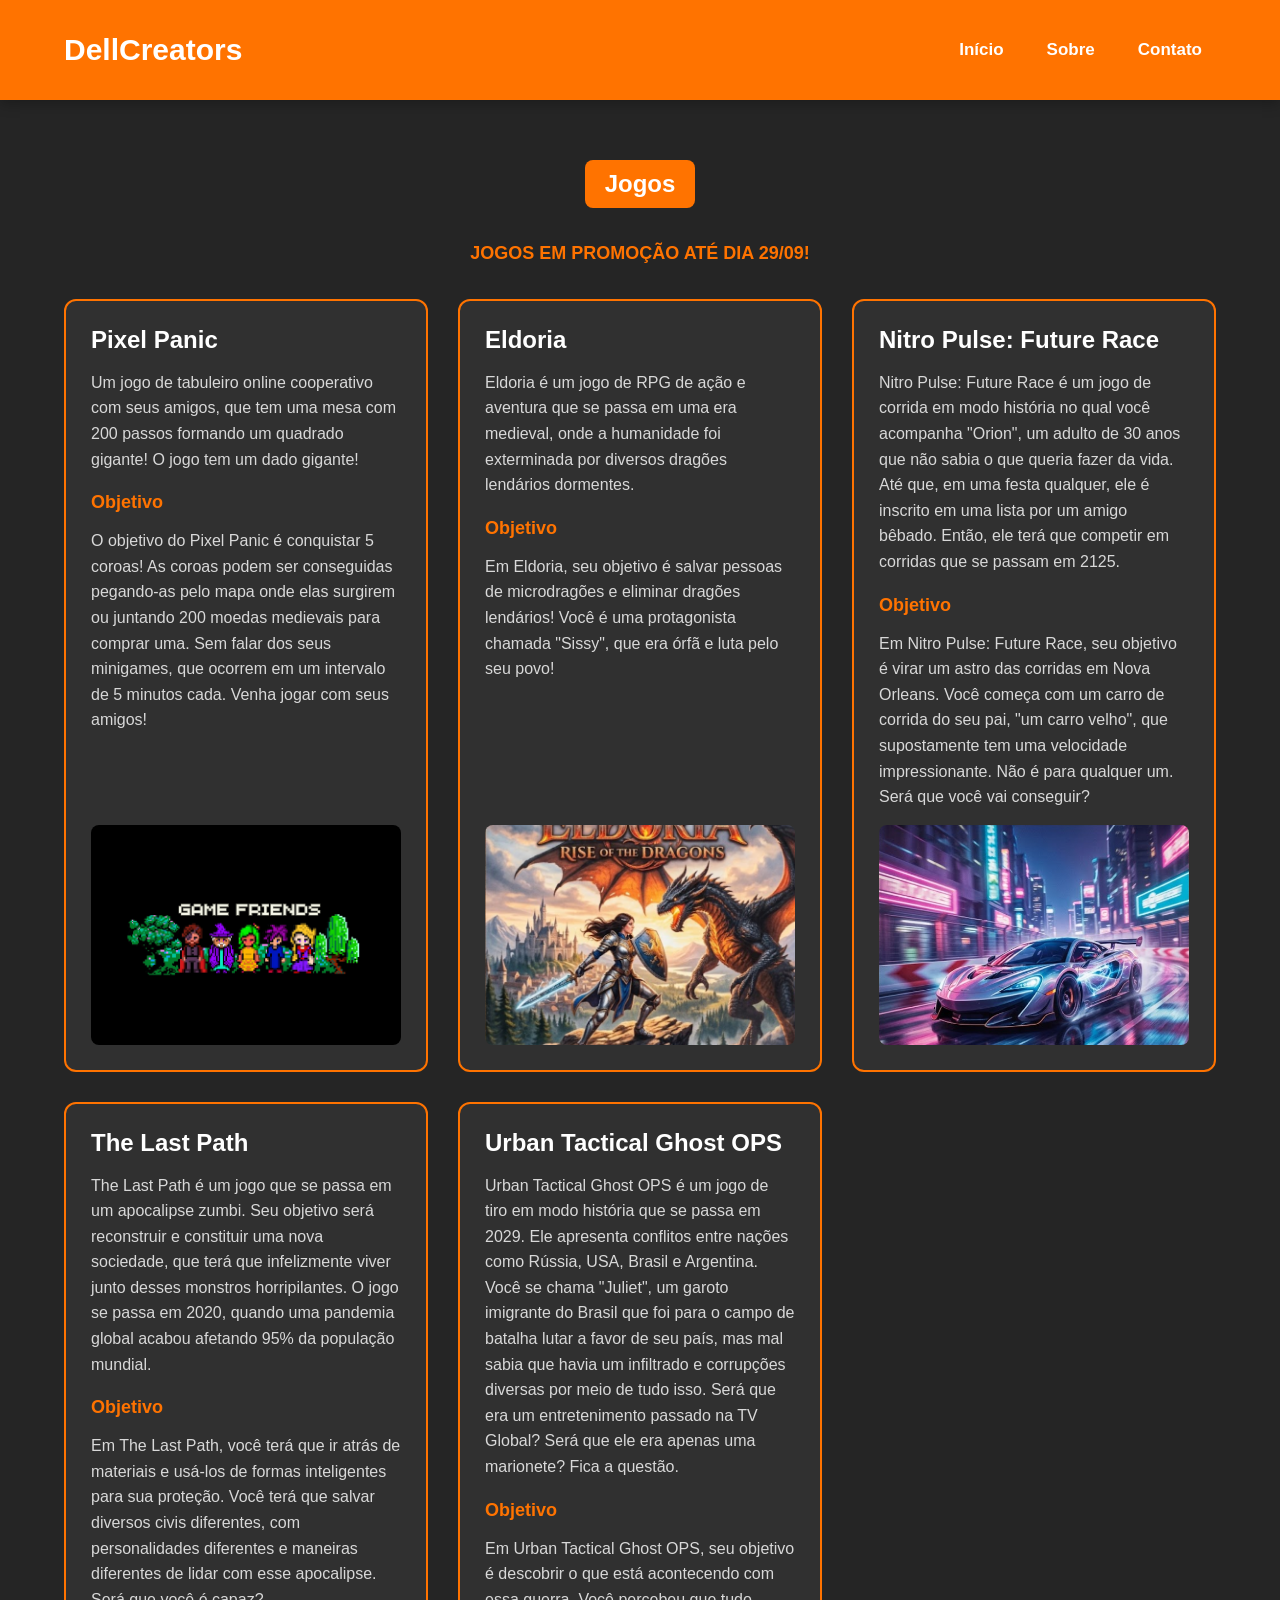
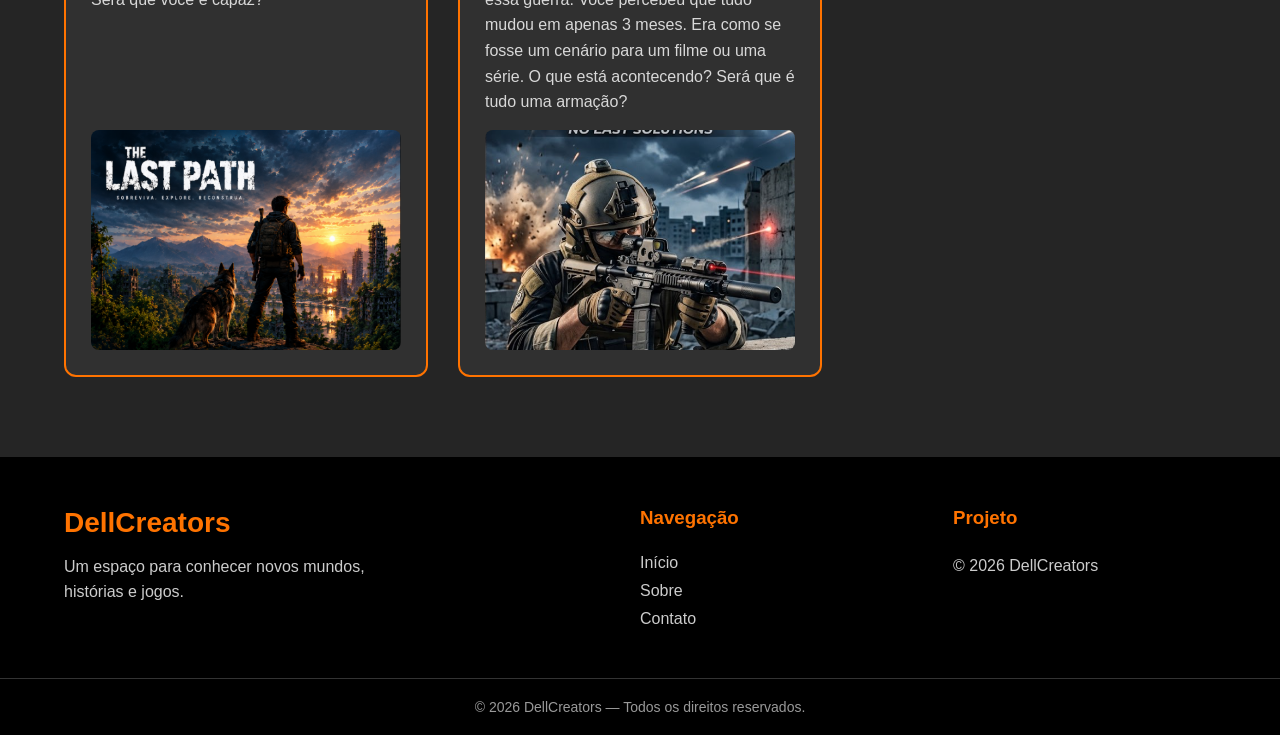
<file: pages/index.html>
<!DOCTYPE html>
<!-- Informa ao navegador que estamos usando HTML5 -->

<html lang="pt-br">
<!-- Início do documento HTML e definição do idioma como português do Brasil -->

<head>

    <meta charset="UTF-8">
    <!-- Permite utilizar caracteres especiais, como ã, ç, é, etc. -->

    <meta name="viewport" content="width=device-width, initial-scale=1.0">
    <!-- Faz a página se adaptar ao tamanho da tela do dispositivo -->

    <title>Jogos | DellCreators</title>
    <!-- Título que aparece na aba do navegador -->

    <link rel="stylesheet" href="../styles/style.css">
    <!-- Conecta esta página ao arquivo CSS -->

</head>


<body>
<!-- Todo o conteúdo visível da página fica dentro do body -->


    <!-- =========================
         CABEÇALHO
    ========================== -->

    <header>
        <!-- Cabeçalho principal do site -->

        <h1 class="tituloNav">
            DellCreators
        </h1>
        <!-- Nome do site -->

        <nav>
            <!-- Área responsável pela navegação entre as páginas -->

            <ul>
                <!-- Lista dos links de navegação -->

                <li>
                    <a href="../index.html">Início</a>
                </li>
                <!-- Link para voltar à página inicial -->

                <li>
                    <a href="sobre.html">Sobre</a>
                </li>
                <!-- Link para a página Sobre -->

                <li>
                    <a href="contatos.html">Contato</a>
                </li>
                <!-- Link para a página de Contato -->

            </ul>

        </nav>

    </header>


    <!-- =========================
         CONTEÚDO PRINCIPAL
    ========================== -->

    <main>
        <!-- Representa o conteúdo principal da página -->


        <section class="secaoJogosIndex">
            <!--
                Seção que contém os jogos.

                A classe "secaoJogosIndex" é usada
                no CSS para criar o Grid dos jogos.
            -->


            <!-- =========================
                 TÍTULO DA SEÇÃO
            ========================== -->

            <h1 class="tituloJogos">
                <mark>Jogos</mark>
            </h1>
            <!--
                Título principal da seção de jogos.

                O <mark> destaca visualmente a palavra "Jogos".
            -->


            <p class="promocao">
                <strong>JOGOS EM PROMOÇÃO ATÉ DIA 29/09!</strong>
            </p>
            <!--
                Aviso de promoção.

                <strong> dá importância ao texto,
                deixando-o normalmente em negrito.
            -->


            <!-- =========================
                 JOGO 1 — PIXEL PANIC
            ========================== -->

            <article class="articleIndex">
                <!--
                    Article representa um conteúdo independente.

                    Cada jogo possui seu próprio article.
                -->


                <h2>
                    Pixel Panic
                </h2>
                <!-- Nome do jogo -->


                <p>
                    Um jogo de tabuleiro online cooperativo com seus amigos,
                    que tem uma mesa com 200 passos formando um quadrado gigante!
                    O jogo tem um dado gigante!
                </p>
                <!-- Descrição do jogo -->


                <h3>
                    Objetivo
                </h3>
                <!-- Subtítulo que apresenta o objetivo do jogo -->


                <p>
                    O objetivo do Pixel Panic é conquistar 5 coroas!
                    As coroas podem ser conseguidas pegando-as pelo mapa onde
                    elas surgirem ou juntando 200 moedas medievais para comprar uma.
                    Sem falar dos seus minigames, que ocorrem em um intervalo
                    de 5 minutos cada. Venha jogar com seus amigos!
                </p>
                <!-- Explicação do objetivo do jogo -->


                <img
                    src="../imgs/1600w-vUp2UW7NOvQ.jpg"
                    alt="Imagem do jogo de tabuleiro Pixel Panic"
                >
                <!--
                    Imagem do jogo.

                    src = caminho até a imagem.

                    alt = descrição da imagem.
                    É importante para acessibilidade e caso
                    a imagem não carregue.
                -->

            </article>


            <!-- =========================
                 JOGO 2 — ELDORIA
            ========================== -->

            <article class="articleIndex">

                <h2>
                    Eldoria
                </h2>
                <!-- Nome do jogo -->


                <p>
                    Eldoria é um jogo de RPG de ação e aventura que se passa
                    em uma era medieval, onde a humanidade foi exterminada
                    por diversos dragões lendários dormentes.
                </p>
                <!-- Descrição do jogo -->


                <h3>
                    Objetivo
                </h3>
                <!-- Subtítulo do objetivo -->


                <p>
                    Em Eldoria, seu objetivo é salvar pessoas de microdragões
                    e eliminar dragões lendários! Você é uma protagonista
                    chamada "Sissy", que era órfã e luta pelo seu povo!
                </p>
                <!-- Explicação do objetivo -->


                <img
                    src="../imgs/eldoria.png"
                    alt="Imagem do jogo de RPG Eldoria"
                >
                <!-- Imagem do jogo -->

            </article>


            <!-- =========================
                 JOGO 3 — NITRO PULSE
            ========================== -->

            <article class="articleIndex">

                <h2>
                    Nitro Pulse: Future Race
                </h2>
                <!-- Nome do jogo -->


                <p>
                    Nitro Pulse: Future Race é um jogo de corrida em modo história
                    no qual você acompanha "Orion", um adulto de 30 anos que não
                    sabia o que queria fazer da vida. Até que, em uma festa qualquer,
                    ele é inscrito em uma lista por um amigo bêbado. Então, ele
                    terá que competir em corridas que se passam em 2125.
                </p>
                <!-- Descrição e introdução da história -->


                <h3>
                    Objetivo
                </h3>
                <!-- Subtítulo do objetivo -->


                <p>
                    Em Nitro Pulse: Future Race, seu objetivo é virar um astro
                    das corridas em Nova Orleans. Você começa com um carro de
                    corrida do seu pai, "um carro velho", que supostamente tem
                    uma velocidade impressionante. Não é para qualquer um.
                    Será que você vai conseguir?
                </p>
                <!-- Explicação do objetivo -->


                <img
                    src="../imgs/oi.png"
                    alt="Imagem do jogo de corrida Nitro Pulse"
                >
                <!-- Imagem do jogo -->

            </article>


            <!-- =========================
                 JOGO 4 — THE LAST PATH
            ========================== -->

            <article class="articleIndex">

                <h2>
                    The Last Path
                </h2>
                <!-- Nome do jogo -->


                <p>
                    The Last Path é um jogo que se passa em um apocalipse zumbi.
                    Seu objetivo será reconstruir e constituir uma nova sociedade,
                    que terá que infelizmente viver junto desses monstros horripilantes.
                    O jogo se passa em 2020, quando uma pandemia global acabou
                    afetando 95% da população mundial.
                </p>
                <!-- Descrição do jogo -->


                <h3>
                    Objetivo
                </h3>
                <!-- Subtítulo do objetivo -->


                <p>
                    Em The Last Path, você terá que ir atrás de materiais e usá-los
                    de formas inteligentes para sua proteção. Você terá que salvar
                    diversos civis diferentes, com personalidades diferentes e
                    maneiras diferentes de lidar com esse apocalipse.
                    Será que você é capaz?
                </p>
                <!-- Explicação do objetivo -->


                <img
                    src="../imgs/unnamed (1).png"
                    alt="Imagem do jogo de apocalipse zumbi The Last Path"
                >
                <!-- Imagem do jogo -->

            </article>


            <!-- =========================
                 JOGO 5 — URBAN TACTICAL GHOST OPS
            ========================== -->

            <article class="articleIndex">

                <h2>
                    Urban Tactical Ghost OPS
                </h2>
                <!-- Nome do jogo -->


                <p>
                    Urban Tactical Ghost OPS é um jogo de tiro em modo história
                    que se passa em 2029. Ele apresenta conflitos entre nações
                    como Rússia, USA, Brasil e Argentina. Você se chama "Juliet",
                    um garoto imigrante do Brasil que foi para o campo de batalha
                    lutar a favor de seu país, mas mal sabia que havia um infiltrado
                    e corrupções diversas por meio de tudo isso. Será que era um
                    entretenimento passado na TV Global? Será que ele era apenas
                    uma marionete? Fica a questão.
                </p>
                <!-- Descrição da história -->


                <h3>
                    Objetivo
                </h3>
                <!-- Subtítulo do objetivo -->


                <p>
                    Em Urban Tactical Ghost OPS, seu objetivo é descobrir o que
                    está acontecendo com essa guerra. Você percebeu que tudo mudou
                    em apenas 3 meses. Era como se fosse um cenário para um filme
                    ou uma série. O que está acontecendo? Será que é tudo uma armação?
                </p>
                <!-- Explicação do objetivo -->


                <img
                    src="../imgs/unnamed.png"
                    alt="Imagem do jogo de mistério e guerra Urban Tactical Ghost OPS"
                >
                <!-- Imagem do jogo -->

            </article>


        </section>

    </main>


    <!-- =========================
         RODAPÉ
    ========================== -->

    <footer class="footer">
        <!-- Rodapé principal do site -->


        <div class="footerConteudo">
            <!-- Container que organiza as informações do rodapé -->


            <div class="footerMarca">
                <!-- Área com o nome e descrição do site -->

                <h2>
                    DellCreators
                </h2>
                <!-- Nome do site -->

                <p>
                    Um espaço para conhecer novos mundos,
                    histórias e jogos.
                </p>
                <!-- Descrição do site -->

            </div>


            <div class="footerLinks">
                <!-- Área contendo os links do rodapé -->

                <h3>
                    Navegação
                </h3>
                <!-- Título da área -->

                <a href="../index.html">
                    Início
                </a>
                <!-- Link para a página inicial -->

                <a href="sobre.html">
                    Sobre
                </a>
                <!-- Link para a página Sobre -->

                <a href="contatos.html">
                    Contato
                </a>
                <!-- Link para a página de contato -->

            </div>


            <div class="footerInfo">
                <!-- Área com informações sobre o projeto -->

                <h3>
                    Projeto
                </h3>
                <!-- Título da área -->

                <p>
                    © 2026 DellCreators
                </p>
                <!-- Ano e nome do projeto -->

            </div>

        </div>


        <div class="footerBottom">
            <!-- Parte inferior do rodapé -->

            <p>
                © 2026 DellCreators — Todos os direitos reservados.
            </p>
            <!-- Aviso de direitos autorais -->

        </div>

    </footer>


</body>
<!-- Fim do conteúdo da página -->

</html>
<!-- Fim do documento HTML -->
</file>
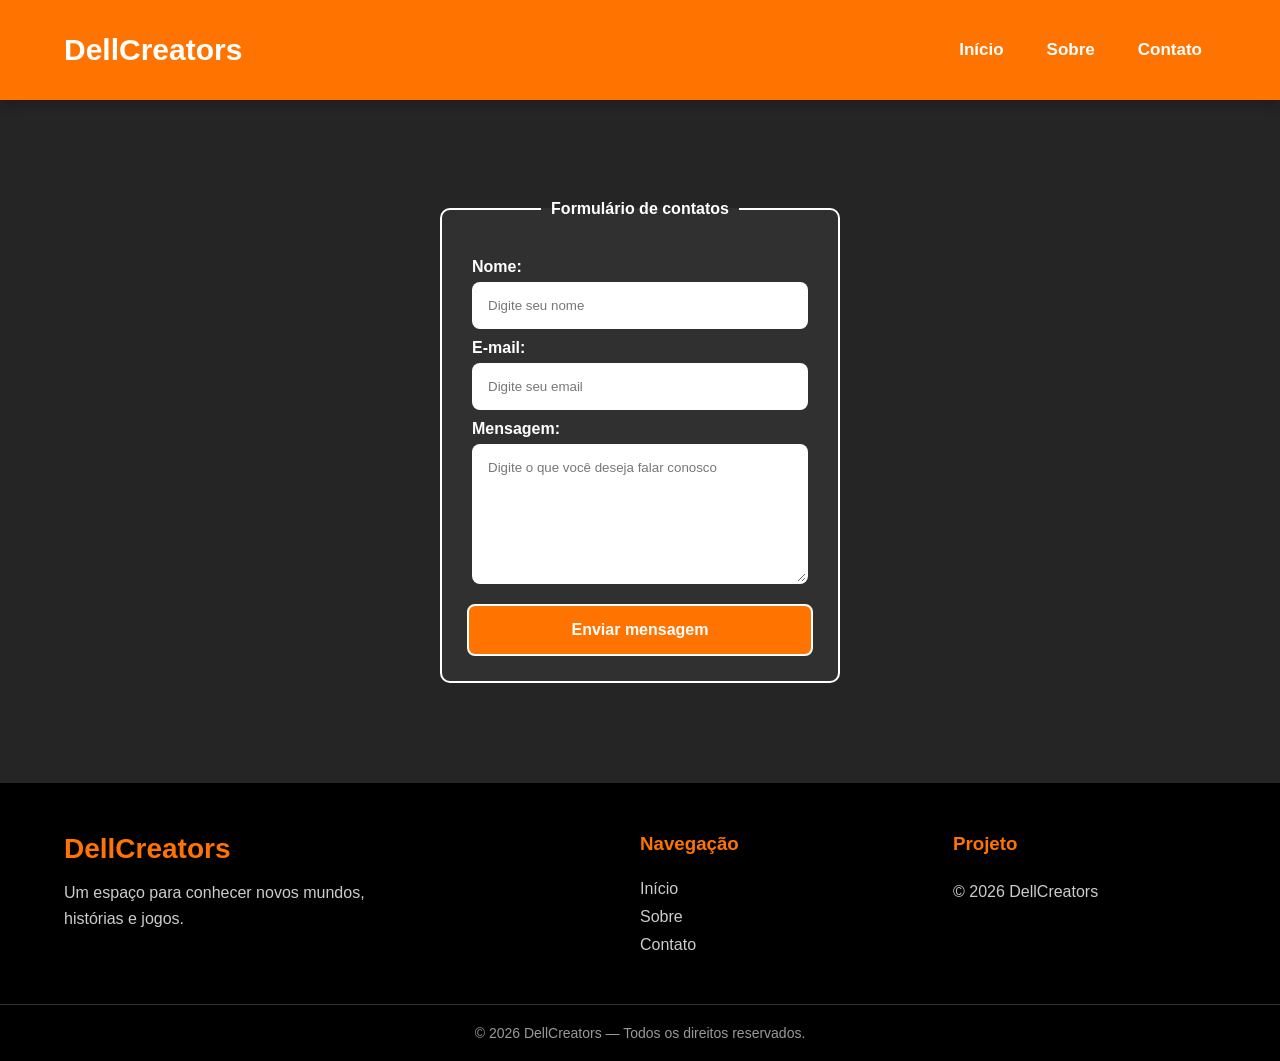
<file: pages/contatos.html>
<!DOCTYPE html>
<!-- Informa ao navegador que estamos utilizando HTML5 -->

<html lang="pt-br">
<!-- Início do documento HTML e definição do idioma como português do Brasil -->

<head>

    <meta charset="UTF-8">
    <!-- Permite utilizar caracteres especiais, como ç, ã, é, etc. -->

    <meta name="viewport" content="width=device-width, initial-scale=1.0">
    <!-- Faz a página se adaptar à largura da tela do dispositivo -->

    <title>Contato</title>
    <!-- Define o título que aparece na aba do navegador -->

    <link rel="stylesheet" href="../styles/style.css">
    <!-- Importa o arquivo CSS que está na pasta "styles" -->

</head>


<body>
<!-- Corpo da página: tudo que será exibido para o usuário fica aqui -->


    <!-- =========================
         CABEÇALHO
    ========================== -->

    <header>
        <!-- Cabeçalho principal do site -->

        <h1 class="tituloNav">
            DellCreators
        </h1>
        <!-- Nome do site -->

        <nav>
            <!-- Área responsável pela navegação entre as páginas -->

            <ul>
                <!-- Lista contendo os links de navegação -->

                <li>
                    <a href="index.html">Início</a>
                </li>
                <!-- Link para a página inicial -->

                <li>
                    <a href="sobre.html">Sobre</a>
                </li>
                <!-- Link para a página Sobre -->

                <li>
                    <a href="contatos.html">Contato</a>
                </li>
                <!-- Link para a própria página de contato -->

            </ul>

        </nav>

    </header>


    <!-- =========================
         CONTEÚDO PRINCIPAL
    ========================== -->

    <main>
        <!-- Representa o conteúdo principal da página -->

        <form>
            <!-- Formulário utilizado para receber os dados do usuário -->

            <fieldset>
                <!-- Agrupa visualmente os campos relacionados do formulário -->

                <legend>
                    Formulário de contatos 
                </legend>
                <!-- Título do formulário -->

                <div class="inputs">
                    <!-- Agrupa os campos de entrada para facilitar a organização com CSS -->


                    <label for="nome">
                        Nome:
                    </label>
                    <!-- Texto que identifica o campo de nome -->

                    <input
                        type="text"
                        id="nome"
                        name="nome"
                        placeholder="Digite seu nome"
                        required
                    >
                    <!--
                        Campo para o usuário digitar o nome.

                        type="text" = permite texto
                        id="nome" = identifica o campo
                        name="nome" = nome do dado enviado pelo formulário
                        placeholder = texto de orientação dentro do campo
                        required = torna o preenchimento obrigatório
                    -->


                    <label for="email">
                        E-mail:
                    </label>
                    <!-- Texto que identifica o campo de e-mail -->

                    <input
                        type="email"
                        id="email"
                        name="email"
                        placeholder="Digite seu email"
                        required
                    >
                    <!--
                        Campo para o e-mail.

                        type="email" = informa ao navegador que esperamos um e-mail
                        id="email" = identifica o campo
                        name="email" = nome do dado
                        placeholder = orientação para o usuário
                        required = preenchimento obrigatório
                    -->


                    <label for="mensagem">
                        Mensagem:
                    </label>
                    <!-- Texto que identifica o campo da mensagem -->

                    <textarea
                        id="mensagem"
                        name="mensagem"
                        placeholder="Digite o que você deseja falar conosco"
                        required
                    ></textarea>
                    <!--
                        Área maior para o usuário escrever uma mensagem.

                        textarea = campo para textos maiores
                        id = identificação do elemento
                        name = nome do dado
                        placeholder = orientação
                        required = preenchimento obrigatório
                    -->

                </div>


                <button type="submit">
                    Enviar mensagem
                </button>
                <!--
                    Botão responsável por enviar o formulário.

                    type="submit" = informa que o botão envia o formulário
                -->

            </fieldset>

        </form>

    </main>


    <!-- =========================
         RODAPÉ
    ========================== -->

    <footer class="footer">
        <!-- Rodapé da página -->


        <div class="footerConteudo">
            <!-- Agrupa as principais informações do rodapé -->


            <div class="footerMarca">
                <!-- Área com o nome e descrição do site -->

                <h2>DellCreators</h2>
                <!-- Nome do site no rodapé -->

                <p>
                    Um espaço para conhecer novos mundos,
                    histórias e jogos.
                </p>
                <!-- Pequena descrição do site -->

            </div>


            <div class="footerLinks">
                <!-- Área contendo os links de navegação -->

                <h3>Navegação</h3>
                <!-- Título da área de navegação -->

                <a href="../index.html">
                    Início
                </a>
                <!-- Link para a página inicial -->

                <a href="sobre.html">
                    Sobre
                </a>
                <!-- Link para a página Sobre -->

                <a href="contatos.html">
                    Contato
                </a>
                <!-- Link para a página de contato -->

            </div>


            <div class="footerInfo">
                <!-- Área com informações sobre o projeto -->

                <h3>Projeto</h3>
                <!-- Título da seção -->

                <p>
                    © 2026 DellCreators
                </p>
                <!-- Informação de direitos autorais -->

            </div>

        </div>


        <div class="footerBottom">
            <!-- Parte inferior do rodapé -->

            <p>
                © 2026 DellCreators — Todos os direitos reservados.
            </p>
            <!-- Aviso de direitos autorais -->

        </div>

    </footer>


</body>
<!-- Fim do conteúdo visível da página -->

</html>
<!-- Fim do documento HTML -->
</file>
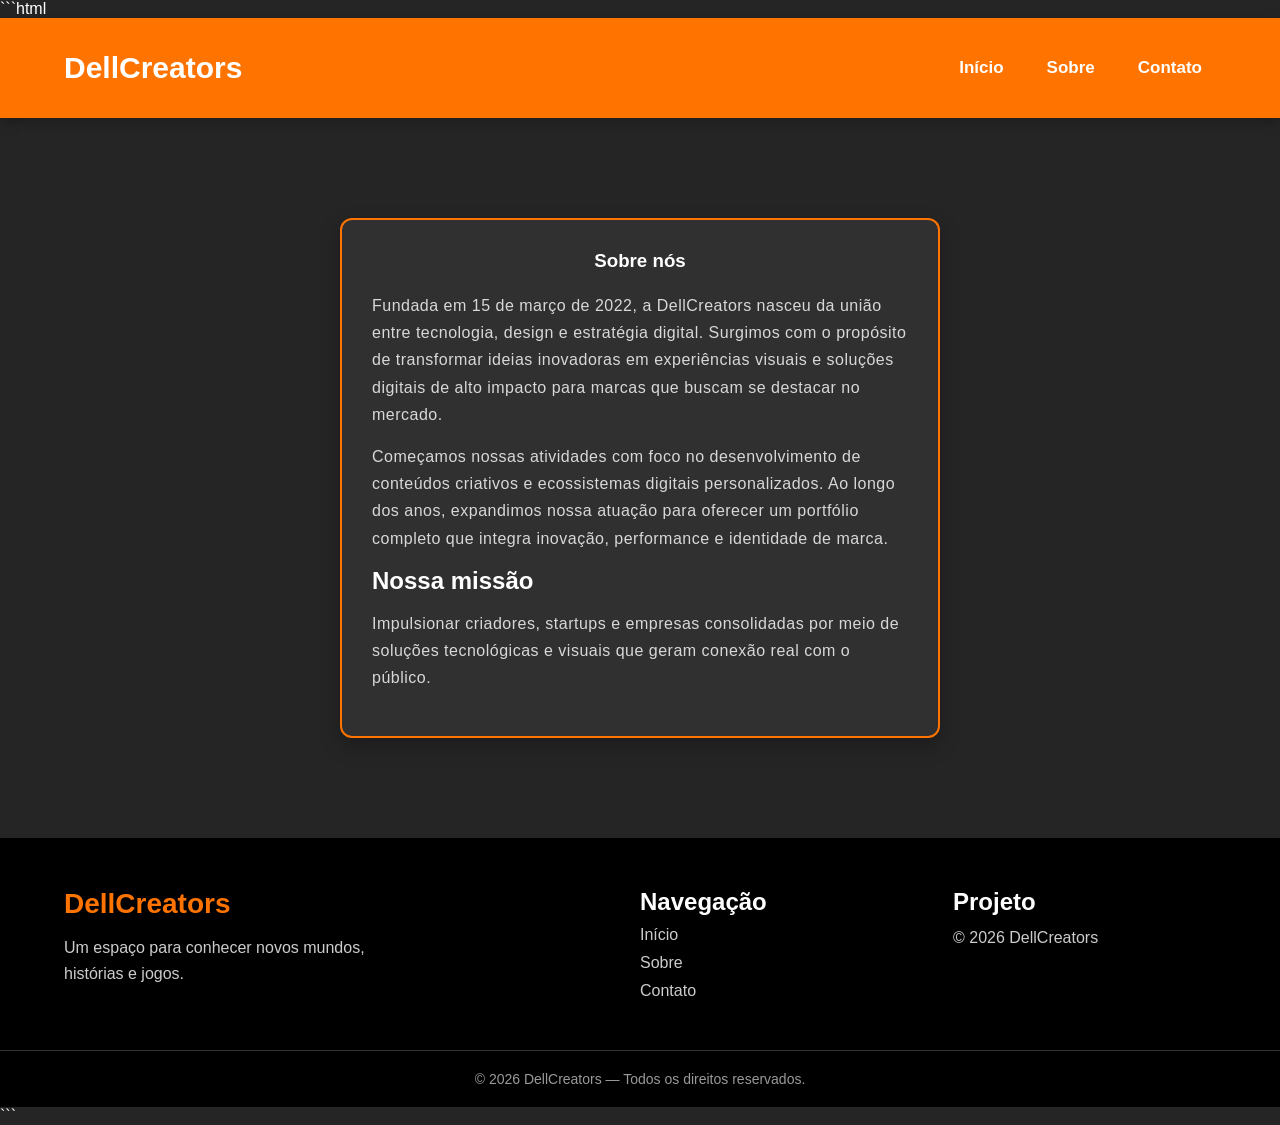
<file: pages/sobre.html>
```html
<!DOCTYPE html>
<!-- Diz ao navegador que estamos usando a versão HTML5 -->

<html lang="pt-br">
<!-- Define que o idioma principal da página é português do Brasil -->

<head>

    <meta charset="UTF-8">
    <!-- Permite usar acentos e caracteres especiais normalmente -->

    <meta name="viewport" content="width=device-width, initial-scale=1.0">
    <!-- Faz a página se adaptar ao tamanho da tela, inclusive no celular -->

    <title>Sobre a DellCreators</title>
    <!-- Nome que aparece na aba do navegador -->

    <link rel="stylesheet" href="../styles/style.css">
    <!-- Conecta esta página com o arquivo de estilos CSS -->

</head>


<body>
<!-- Tudo que aparece visualmente na página fica dentro do body -->


    <header>
    <!-- Cabeçalho do site, onde ficam o nome e o menu -->

        <div class="tituloNav">
            DellCreators
        </div>
        <!-- Mostra o nome do site no topo da página -->

        <nav aria-label="Navegação principal">
        <!-- Área que reúne os principais links do site -->

            <ul>
            <!-- Lista usada para organizar os links do menu -->

                <li>
                    <a href="../index.html">Início</a>
                </li>
                <!-- Leva o usuário para a página inicial -->

                <li>
                    <a href="sobre.html" aria-current="page">Sobre</a>
                </li>
                <!-- Página atual, por isso recebe o aria-current -->

                <li>
                    <a href="contatos.html">Contato</a>
                </li>
                <!-- Leva o usuário para a página de contato -->

            </ul>

        </nav>

    </header>


    <main>
    <!-- Aqui fica o conteúdo principal da página -->

        <section class="secaoSobre">
        <!-- Seção dedicada às informações sobre a DellCreators -->

            <article class="articleSobre">
            <!-- Reúne o conteúdo e a história da DellCreators -->

                <h1 class="tituloSobre">
                    Sobre nós
                </h1>
                <!-- Título principal desta página -->


                <p class="paragrafoSobre">
                    Fundada em 15 de março de 2022, a DellCreators nasceu
                    da união entre tecnologia, design e estratégia digital.
                    Surgimos com o propósito de transformar ideias inovadoras
                    em experiências visuais e soluções digitais de alto impacto
                    para marcas que buscam se destacar no mercado.
                </p>
                <!-- Conta quando a DellCreators foi criada e apresenta seu propósito -->


                <p class="paragrafoSobre">
                    Começamos nossas atividades com foco no desenvolvimento
                    de conteúdos criativos e ecossistemas digitais personalizados.
                    Ao longo dos anos, expandimos nossa atuação para oferecer
                    um portfólio completo que integra inovação, performance
                    e identidade de marca.
                </p>
                <!-- Explica como a empresa começou e como foi evoluindo -->


                <section class="missao">
                <!-- Seção separada para apresentar a missão -->

                    <h2>
                        Nossa missão
                    </h2>
                    <!-- Subtítulo que apresenta a missão da DellCreators -->

                    <p class="paragrafoSobre">
                        Impulsionar criadores, startups e empresas consolidadas
                        por meio de soluções tecnológicas e visuais que geram
                        conexão real com o público.
                    </p>
                    <!-- Texto que explica o principal objetivo da empresa -->

                </section>

            </article>

        </section>

    </main>


    <footer class="footer">
    <!-- Rodapé com informações e links adicionais -->

        <div class="footerConteudo">
        <!-- Organiza as diferentes partes do rodapé -->


            <section class="footerMarca">
            <!-- Apresenta o nome e uma breve descrição do site -->

                <h2>
                    DellCreators
                </h2>
                <!-- Nome da DellCreators -->

                <p>
                    Um espaço para conhecer novos mundos,
                    histórias e jogos.
                </p>
                <!-- Pequena descrição do conteúdo do site -->

            </section>


            <nav class="footerLinks" aria-label="Navegação do rodapé">
            <!-- Menu de navegação que aparece novamente no rodapé -->

                <h2>
                    Navegação
                </h2>
                <!-- Título da área de links -->

                <a href="../index.html">
                    Início
                </a>
                <!-- Link para a página inicial -->

                <a href="sobre.html">
                    Sobre
                </a>
                <!-- Link para a página sobre -->

                <a href="contatos.html">
                    Contato
                </a>
                <!-- Link para a página de contato -->

            </nav>


            <section class="footerInfo">
            <!-- Área com informações gerais sobre o projeto -->

                <h2>
                    Projeto
                </h2>
                <!-- Título desta parte do rodapé -->

                <p>
                    © 2026 DellCreators
                </p>
                <!-- Mostra o ano e o nome do projeto -->

            </section>

        </div>


        <div class="footerBottom">
        <!-- Parte final do rodapé -->

            <p>
                © 2026 DellCreators — Todos os direitos reservados.
            </p>
            <!-- Aviso de direitos autorais do site -->

        </div>

    </footer>


</body>
<!-- Fim do conteúdo que aparece na página -->

</html>
<!-- Fim do documento HTML -->
```
</file>
<file: styles/style.css>
/* =========================
   RESET
========================= */

* {
    margin: 0;
    padding: 0;
    box-sizing: border-box;
    font-family: Arial, Helvetica, sans-serif;
}


/* =========================
   VARIÁVEIS
========================= */

:root {
    --branco: #fff;

    --laranja: #ff7300;
    --laranja-escuro: #cc5c00;

    --cinza-escuro: #252525;
    --cinza-card: #303030;
    --cinza-claro: #d8d8d8;

    --cinza-borda: #444;

    --preto: #000;
}


/* =========================
   BODY
========================= */

body {
    background-color: var(--cinza-escuro);
    color: var(--branco);

    min-height: 100vh;

    overflow-x: hidden;
}


/* =========================
   HEADER
========================= */

header {
    display: flex;
    justify-content: space-between;
    align-items: center;

    padding: 30px 5%;

    background-color: var(--laranja);

    box-shadow: 0 4px 12px rgba(0, 0, 0, 0.25);
}


/* Nome DellCreators */

.tituloNav {
    color: var(--branco);

    font-size: 30px;
    font-weight: bold;
}


/* =========================
   NAVEGAÇÃO
========================= */

ul {
    display: flex;
    align-items: center;

    list-style: none;

    gap: 15px;
}

li a {
    display: block;

    color: var(--branco);
    text-decoration: none;

    font-size: 17px;
    font-weight: bold;

    padding: 10px 14px;

    border-radius: 8px;

    transition:
        background-color 0.2s ease,
        color 0.2s ease,
        transform 0.2s ease;
}

li a:hover {
    background-color: var(--branco);
    color: var(--laranja);

    transform: translateY(-2px);
}


/* =========================
   FORMULÁRIO
========================= */

form {
    display: flex;
    justify-content: center;

    width: 100%;

    margin: 100px auto;
    padding: 0 20px;
}

fieldset {
    display: flex;
    flex-direction: column;

    width: 100%;
    max-width: 400px;

    padding: 25px;

    border: 2px solid var(--branco);
    border-radius: 10px;

    background-color: var(--cinza-card);
}

legend {
    padding: 0 10px;

    color: var(--branco);

    font-weight: bold;
    text-align: center;
}

.inputs {
    display: flex;
    flex-direction: column;

    margin: 5px;
}

label {
    margin: 10px 0 6px;

    color: var(--branco);

    font-weight: bold;
}

input,
textarea {
    width: 100%;

    padding: 14px;

    border: 2px solid transparent;
    border-radius: 8px;

    outline: none;

    background-color: var(--branco);
    color: var(--preto);

    transition: border-color 0.2s ease;
}

input:focus,
textarea:focus {
    border-color: var(--laranja);
}

textarea {
    min-height: 140px;

    resize: vertical;
}

::placeholder {
    color: #777;
}


/* Botão */

button {
    width: 100%;

    padding: 15px;

    margin-top: 15px;

    border: 2px solid var(--branco);
    border-radius: 8px;

    background-color: var(--laranja);
    color: var(--branco);

    font-size: 16px;
    font-weight: bold;

    cursor: pointer;

    transition:
        transform 0.2s ease,
        background-color 0.2s ease;
}

button:hover {
    transform: translateY(-2px);

    background-color: var(--laranja-escuro);
}


/* =========================
   SOBRE
========================= */

.secaoSobre {
    display: flex;
    justify-content: center;

    width: 90%;
    max-width: 900px;

    margin: 100px auto;
}

.articleSobre {
    width: 100%;
    max-width: 600px;

    min-height: 400px;

    padding: 30px;

    border: 2px solid var(--laranja);
    border-radius: 12px;

    background-color: var(--cinza-card);

    box-shadow: 0 8px 20px rgba(0, 0, 0, 0.25);
}

.tituloSobre {
    color: var(--branco);

    text-align: center;

    margin-bottom: 20px;
}

.paragrafoSobre {
    color: var(--cinza-claro);

    letter-spacing: 0.5px;
    line-height: 1.7;

    margin: 15px 0;
}


/* =========================
   INDEX — JOGOS
========================= */

.secaoJogosIndex {
    width: 90%;
    max-width: 1200px;

    margin: 60px auto;

    display: grid;

    grid-template-columns:
        repeat(auto-fit, minmax(300px, 1fr));

    gap: 30px;
}


/* =========================
   TÍTULO "JOGOS"
========================= */

.tituloJogos {
    grid-column: 1 / -1;

    text-align: center;

    margin-bottom: 5px;
}

.tituloJogos mark {
    display: inline-block;

    padding: 10px 20px;

    border-radius: 8px;

    background-color: var(--laranja);
    color: var(--branco);
}


/* =========================
   PROMOÇÃO
========================= */

.promocao {
    grid-column: 1 / -1;

    text-align: center;

    color: var(--laranja);

    font-size: 18px;
    font-weight: bold;

    margin-bottom: 5px;
}


/* =========================
   CARD DO JOGO
========================= */

.articleIndex {
    display: flex;
    flex-direction: column;

    gap: 15px;

    padding: 25px;

    background-color: var(--cinza-card);

    border: 2px solid var(--laranja);
    border-radius: 12px;

    transition:
        transform 0.25s ease,
        box-shadow 0.25s ease,
        border-color 0.25s ease;
}

.articleIndex:hover {
    transform: translateY(-7px);

    border-color: var(--branco);

    box-shadow:
        0 10px 25px rgba(0, 0, 0, 0.35);
}


/* =========================
   TÍTULO DO JOGO
========================= */

.articleIndex h2 {
    color: var(--branco);

    font-size: 24px;
    line-height: 1.2;
}


/* =========================
   OBJETIVO
========================= */

.articleIndex h3 {
    color: var(--laranja);

    font-size: 18px;

    margin-top: 5px;
}


/* =========================
   DESCRIÇÃO
========================= */

.articleIndex p {
    color: var(--cinza-claro);

    font-size: 16px;
    line-height: 1.6;
}


/* =========================
   IMAGENS DOS JOGOS
========================= */

.articleIndex img {
    display: block;

    width: 100%;
    height: 220px;

    object-fit: cover;

    border-radius: 8px;

    margin-top: auto;

    transition:
        transform 0.25s ease;
}

.articleIndex:hover img {
    transform: scale(1.02);
}


/* =========================
   FOOTER
========================= */

.footer {
    margin-top: 80px;

    background-color: var(--preto);
    color: var(--branco);
}


/* Conteúdo */

.footerConteudo {
    width: 90%;
    max-width: 1200px;

    margin: 0 auto;
    padding: 50px 0;

    display: grid;

    grid-template-columns: 2fr 1fr 1fr;

    gap: 50px;
}


/* Marca */

.footerMarca h2 {
    color: var(--laranja);

    font-size: 28px;

    margin-bottom: 15px;
}

.footerMarca p {
    color: #ccc;

    max-width: 350px;

    line-height: 1.6;
}


/* Títulos */

.footerLinks h3,
.footerInfo h3 {
    color: var(--laranja);

    margin-bottom: 15px;
}


/* Links */

.footerLinks {
    display: flex;
    flex-direction: column;

    gap: 10px;
}

.footerLinks a {
    width: fit-content;

    color: #ccc;

    text-decoration: none;

    transition:
        color 0.2s ease,
        transform 0.2s ease;
}

.footerLinks a:hover {
    color: var(--laranja);

    transform: translateX(5px);
}


/* Informações */

.footerInfo {
    display: flex;
    flex-direction: column;

    gap: 10px;
}

.footerInfo p {
    color: #ccc;

    line-height: 1.5;
}


/* Parte inferior */

.footerBottom {
    padding: 20px;

    border-top: 1px solid #333;

    text-align: center;
}

.footerBottom p {
    color: #999;

    font-size: 14px;
}


/* ==================================================
   RESPONSIVIDADE
================================================== */


/* Tablets */
/* ==================================================
   RESPONSIVIDADE
================================================== */


/* =========================
   TABLETS
========================= */

@media (max-width: 900px) {

    header {
        padding: 25px 4%;
    }

    .secaoJogosIndex {
        width: 92%;

        grid-template-columns: repeat(2, 1fr);

        gap: 20px;
    }

    .articleIndex {
        padding: 20px;
    }

    .articleIndex img {
        height: 200px;
    }

    .footerConteudo {
        grid-template-columns: 1fr 1fr;

        gap: 30px;
    }

    .footerMarca {
        grid-column: 1 / -1;
    }
}


/* =========================
   CELULARES
========================= */

@media (max-width: 650px) {

    /* HEADER */

    header {
        flex-direction: column;

        gap: 20px;

        padding: 25px 15px;

        text-align: center;
    }

    .tituloNav {
        font-size: 26px;
    }


    /* NAVEGAÇÃO */

    ul {
        display: flex;

        justify-content: center;

        flex-wrap: wrap;

        gap: 8px;
    }

    li a {
        font-size: 15px;

        padding: 8px 10px;
    }


    /* =========================
       JOGOS
    ========================= */

    .secaoJogosIndex {
        width: 92%;

        grid-template-columns: 1fr;

        margin: 40px auto;

        gap: 20px;
    }

    .tituloJogos {
        margin-bottom: 0;
    }

    .tituloJogos mark {
        padding: 8px 16px;

        font-size: 24px;
    }

    .promocao {
        font-size: 16px;

        line-height: 1.5;
    }

    .articleIndex {
        width: 100%;

        padding: 20px;

        gap: 12px;
    }

    .articleIndex h2 {
        font-size: 22px;
    }

    .articleIndex h3 {
        font-size: 17px;
    }

    .articleIndex p {
        font-size: 15px;

        line-height: 1.5;
    }

    .articleIndex img {
        height: 200px;
    }


    /* =========================
       SOBRE
    ========================= */

    .secaoSobre {
        width: 92%;

        margin: 60px auto;
    }

    .articleSobre {
        width: 100%;

        min-height: auto;

        padding: 20px;
    }

    .tituloSobre {
        font-size: 24px;
    }

    .paragrafoSobre {
        margin: 12px 0;

        font-size: 15px;

        line-height: 1.6;
    }


    /* =========================
       FORMULÁRIO
    ========================= */

    form {
        width: 92%;

        margin: 60px auto;

        padding: 0;
    }

    fieldset {
        width: 100%;

        padding: 20px;
    }

    input,
    textarea {
        padding: 13px;
    }


    /* =========================
       FOOTER
    ========================= */

    .footer {
        margin-top: 60px;
    }

    .footerConteudo {
        width: 92%;

        grid-template-columns: 1fr;

        gap: 30px;

        padding: 40px 0;
    }

    .footerMarca {
        grid-column: auto;
    }

    .footerMarca p {
        max-width: 100%;
    }

    .footerBottom {
        padding: 18px 15px;
    }
}


/* =========================
   CELULARES PEQUENOS
========================= */

@media (max-width: 450px) {

    header {
        padding: 20px 12px;
    }

    .tituloNav {
        font-size: 24px;
    }


    /* Navegação */

    ul {
        flex-direction: column;

        width: 100%;

        gap: 5px;
    }

    li {
        width: 100%;
    }

    li a {
        width: 100%;

        padding: 9px;
    }


    /* Jogos */

    .secaoJogosIndex {
        width: 94%;

        margin: 30px auto;
    }

    .tituloJogos mark {
        font-size: 21px;

        padding: 7px 13px;
    }

    .promocao {
        font-size: 14px;
    }

    .articleIndex {
        padding: 16px;
    }

    .articleIndex h2 {
        font-size: 20px;
    }

    .articleIndex p {
        font-size: 14px;
    }

    .articleIndex img {
        height: 180px;
    }


    /* Sobre */

    .articleSobre {
        padding: 16px;
    }

    .tituloSobre {
        font-size: 21px;
    }

    .paragrafoSobre {
        font-size: 14px;

        line-height: 1.5;
    }


    /* Formulário */

    form {
        width: 94%;

        margin: 40px auto;
    }

    fieldset {
        padding: 16px;
    }

    label {
        font-size: 14px;
    }

    input,
    textarea {
        padding: 12px;

        font-size: 14px;
    }

    button {
        padding: 13px;

        font-size: 15px;
    }


    /* Footer */

    .footerConteudo {
        width: 94%;

        padding: 35px 0;
    }

    .footerMarca h2 {
        font-size: 24px;
    }

    .footerLinks h3,
    .footerInfo h3 {
        font-size: 17px;
    }

    .footerBottom p {
        font-size: 12px;

        line-height: 1.5;
    }
}


/* =========================
   TELAS MUITO PEQUENAS
========================= */

@media (max-width: 350px) {

    .tituloNav {
        font-size: 21px;
    }

    .articleIndex img {
        height: 160px;
    }

    .articleIndex h2 {
        font-size: 18px;
    }

    .articleIndex p {
        font-size: 13px;
    }

    .articleSobre {
        padding: 13px;
    }

    fieldset {
        padding: 13px;
    }
}
</file>
